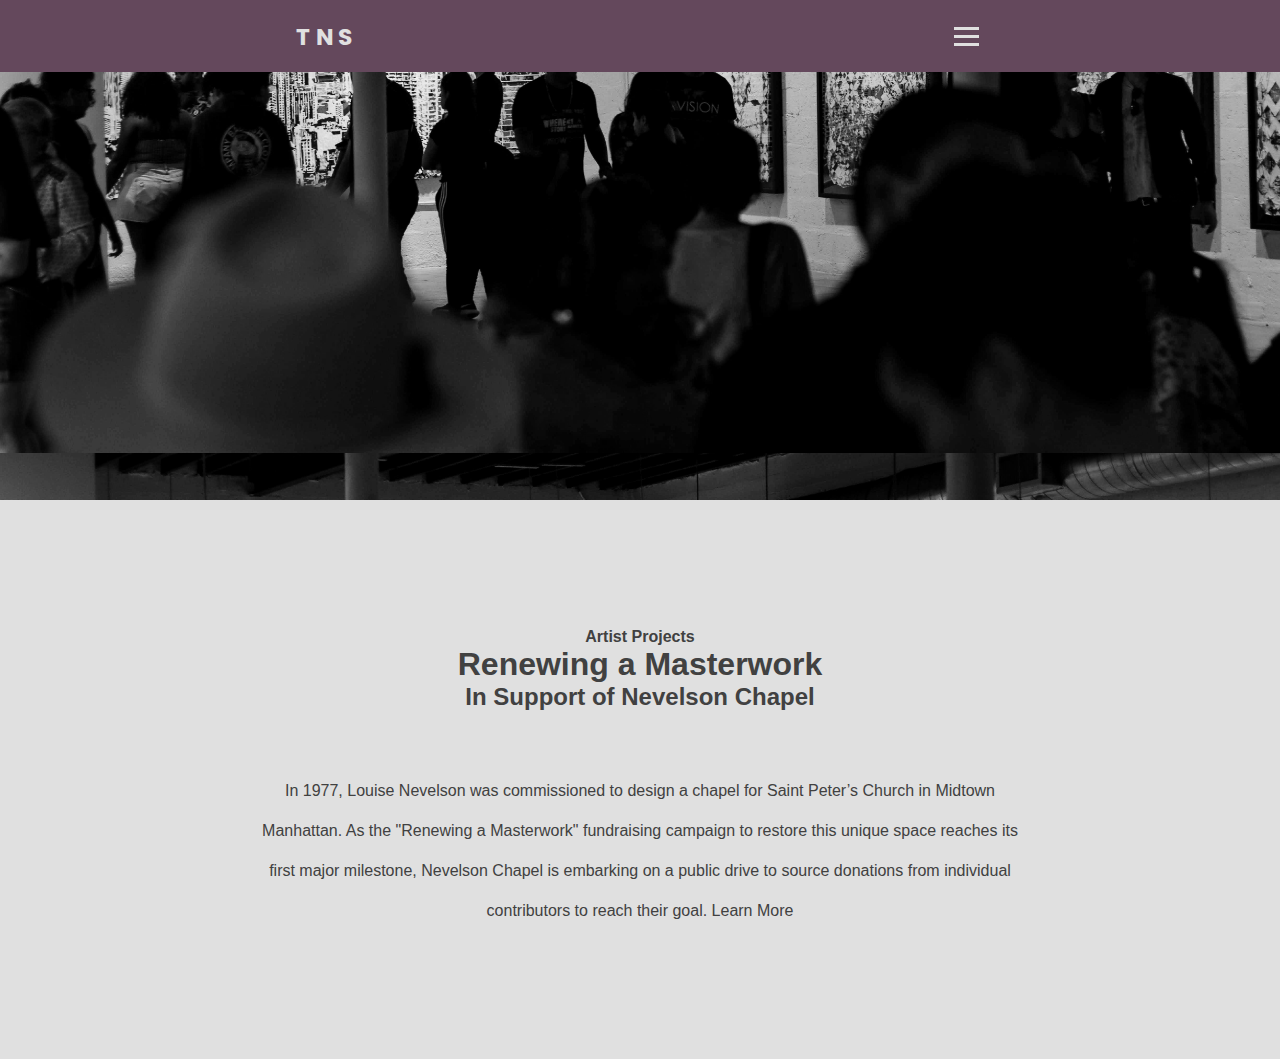
<file: index.html>
<!DOCTYPE html>
<html lang="en">
<head>
  <meta charset="UTF-8">
  <meta name="viewport" content="width=device-width, initial-scale=1.0">
  <meta http-equiv="X-UA-Compatible" content="ie=edge">
  <link rel="stylesheet" href="style.css">
  <link href="https://fonts.googleapis.com/css2?family=Poppins&display=swap" rel="stylesheet">
  <title>TNS Exhibition</title>
</head>

<body>
  <nav>
    <div class="logo">
      <h3><a href="#"></a>Tns</h3>
    </div>
    
    <div class="nav-link">
    <ul class="link0">
      <li class="link1"><a href="/gallery.html">Gallery</a></li>
      <li class="link1"><a href="/exhibition.html">Exhibition</a></li>
      <li class="link1"><a href="/about.html">About</a></li>
    </ul>
  </div>
    
  <div class="burger" onclick="stripe()">
      <div class="line1"></div>
      <div class="line2"></div>
      <div class="line3"></div>
    </div>
  </nav>
  <div class="banner"></div>
  <div class="content">
      <h4>Artist Projects</h4>
    <h1>Renewing a Masterwork</h1>
    <h2>In Support of Nevelson Chapel</h2>
    <p>In 1977, Louise Nevelson was commissioned to design a chapel for Saint Peter’s Church in Midtown Manhattan. 
      As the "Renewing a Masterwork" fundraising campaign to restore this unique space reaches its first major milestone, 
      Nevelson Chapel is embarking on a public drive to source donations from individual contributors to reach their goal.
      Learn More</p>

    </div>
    <script type="text/javascript" src="/index.js"></script>
  </body>

</html>
</file>
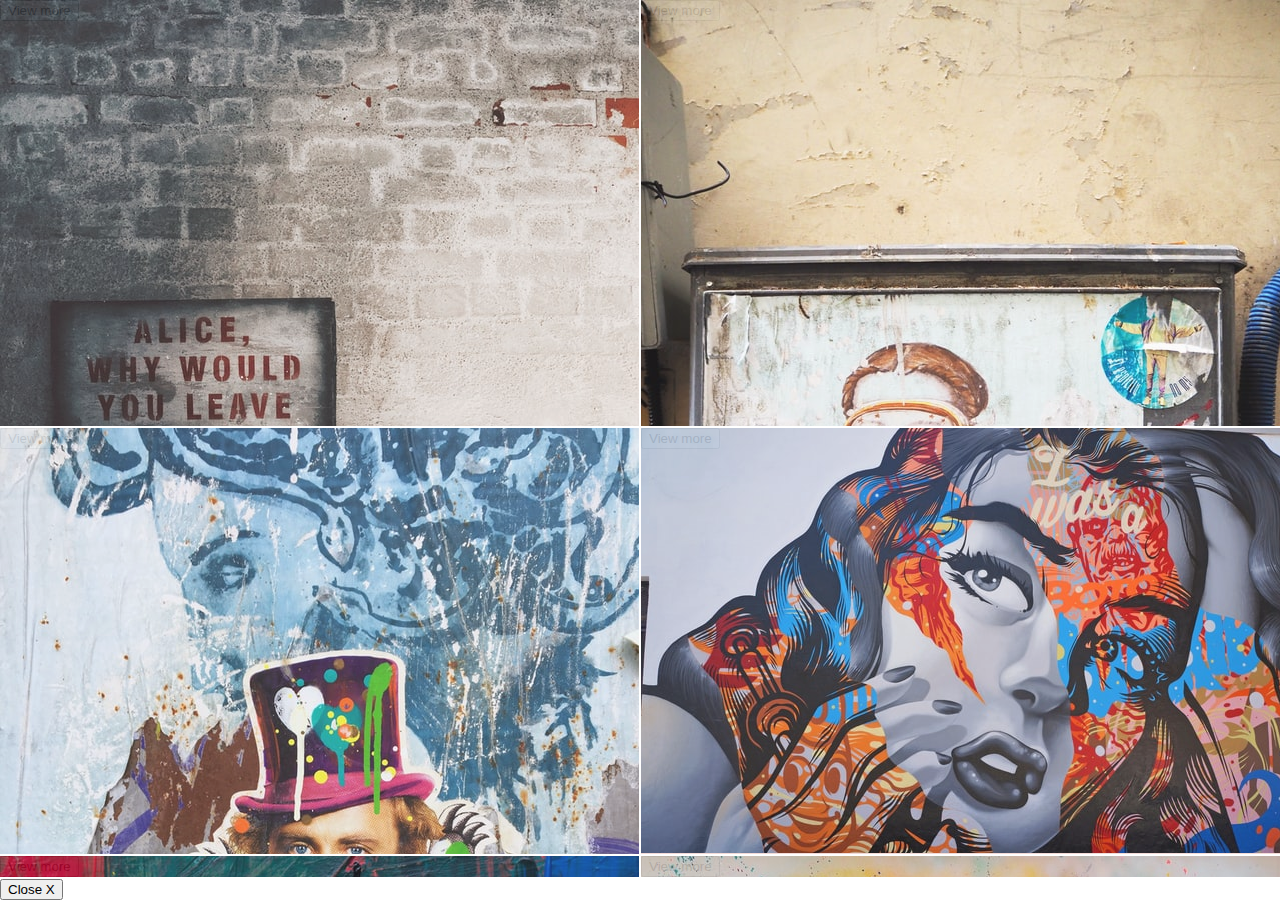
<file: gallery.html>
<!DOCTYPE html>
<html lang="en">
<head>
  <meta charset="UTF-8">
  <meta name="viewport" content="width=device-width, initial-scale=1.0">
  <meta http-equiv="X-UA-Compatible" content="ie=edge">
  <title>TNS Gallery</title>
  <link rel="stylesheet" href="gallery.css">
</head>
<body>
  <section id="portofolio">
    <div class="project">
      <img src="/img/banksy.jpg" alt="" class="project-art">
      <div class="grid">
      <button class="view">View more</button>
    </div>
    </div>

    <div class="project">
        <img src="/img/carolineminor.jpg" alt="" class="project-art">
        <div class="grid">
        <button class="view">View more</button>
      </div>
      </div>

      <div class="project">
          <img src="/img/naomi.jpg" alt="" class="project-art">
          <div class="grid">
          <button class="view">View more</button>
        </div>
        </div>

        <div class="project">
            <img src="/img/mikevon.jpg" alt="" class="project-art">
            <div class="grid">
            <button class="view">View more</button>
          </div>
          </div>

          <div class="project">
              <img src="/img/stevejhon.jpg" alt="" class="project-art">
              <div class="grid">
              <button class="view">View more</button>
            </div>
            </div>

            <div class="project">
                <img src="/img/maxvan.jpg" alt="" class="project-art">
                <div class="grid">
                <button class="view">View more</button>
              </div>
              </div>
            
              <div class="overlay">
              <div class="overlay-inner">
                <button class="close">Close X</button>
              </div>
            </div>
          
        
      


    
  
  
  
  
  
  
  
  
  
  
  
  
  
  
  
  
  
  
  
  </section>
</body>
</html>
</file>
<file: style.css>
*{
  margin: 0px;
  padding: 0px;
  box-sizing: border-box;
}
body{
  background-color: whitesmoke;
}
nav{
  display: flex;
  position: fixed;
  justify-content: space-around;
  align-items: center;
  min-height: 8vh;
  font-family: 'Poppins', sans-serif;
  background-color: #64485c;
  left: 0;
  right: 0;
}
.logo{
  color: rgb(224, 224, 224);
  text-transform: uppercase;
  letter-spacing: 5px;
  font-size: 20px;
  cursor: pointer;
}
.nav-link{
  display: flex;
  position: fixed;
  right: 0px;
  height: 100%;
  top: 8vh;
  background-color: #64485c;
  flex-direction: column;
  align-items: center;
  width: 30%;
  bottom: 0px;
  z-index: 1;
  transform: translateX(100%);
}
.nav-link li{
  list-style: none;
  
}
.nav-link a{
  color: rgb(224, 224, 224);
  text-decoration: none;
  letter-spacing: 3px;
  font-weight: bold;
  font-size: 14px;
}
.burger div{
  width: 25px;
  height: 3px;
  background-color: rgb(224, 224, 224);
  margin: 5px;

}
.content{
  color: rgb(65, 65, 65);
  margin: 0 auto;
  padding: 10% 20%;
  text-align: center;
  width: 100%;
  height: 100%;
  background-color: rgb(224, 224, 224)  ;
  display: flex;
  flex-direction: column;
  font-family: 'Oswald', sans-serif
}
.banner {
  height: 500px;
  background-image: url(img/banner.jpg);
  background-size: cover;
  background-position: 0 -400px;
  
}
.link0{
  margin-top: 50px;
}
.link1 {
  margin-bottom: 50px;
  display: flex;
  align-items: center;
  flex-direction: column;
}
.content h4 h1 h2{
  font-size: 60x;
  font-weight: bold;
}
p {
  font-size: 16px;
  line-height: 40px;
  margin-top: 60px;
  
}
</file>
<file: gallery.css>
body{
  font-family: Verdana, Geneva, Tahoma, sans-serif;
  margin: 0;
  overflow: scroll;
}
button{
  cursor: pointer;
}
#portofolio{
  width: 100%;
  min-height: 100vh;
  background: white;
  position: relative;
  display: grid;
  grid-template-columns: repeat(2, minmax(200px,1fr));
  grid-template-rows: 1fr 1fr;
  grid-gap: 2px;
}
.project{
  position: relative;
  background: #f2dad7;
  overflow: hidden;
}
.project img{
  position: absolute;
  opacity: 0.9;
}
.project:hover .grid-overlay{
  transform: translateY(0%);
}

.grid-overlay{
  background: rgba(78, 84, 229, 0.91);
  height: 100%;
  grid-column: -1;
  grid-row: -1;
  position: relative;
  display: grid;
  justify-items: center;
  transform: translateY(101%);
  transition: all 0.3s
  ease-in-out;
}
</file>
